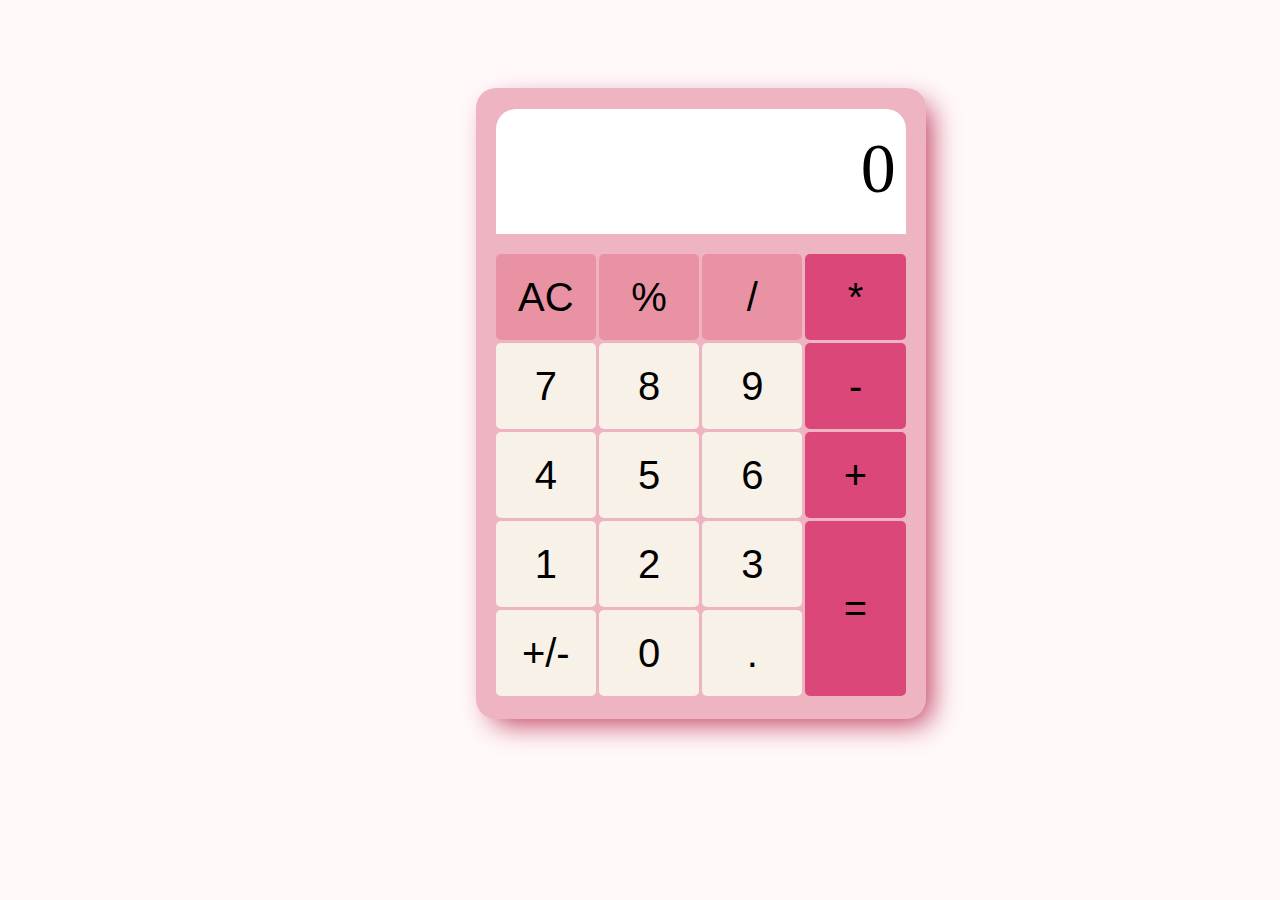
<file: index.html>
<!DOCTYPE html>
<html lang="en">
<head>
    <meta charset="UTF-8">
    <meta name="viewport" content="width=device-width, initial-scale=1.0">
    <link rel="stylesheet" href="style.css">
    <title>Calculator</title>
</head>
<body>
    <div class="calculator-container">
        <div class="calculator-display">
            <div class="number-on-display">0</div>
        </div>
        
        <div class="button-container">
            <button class="top-buttons">AC</button>
            <button class="top-buttons">%</button>
            <button class="top-buttons">/</button>
            <button class="right-buttons">*</button>

            <button class="middle-buttons">7</button>
            <button class="middle-buttons">8</button>
            <button class="middle-buttons">9</button>
            <button class="right-buttons">-</button>

            <button class="middle-buttons">4</button>
            <button class="middle-buttons">5</button>
            <button class="middle-buttons">6</button>
            <button class="right-buttons">+</button>

            <button class="middle-buttons">1</button>
            <button class="middle-buttons">2</button>
            <button class="middle-buttons">3</button>
            <button class="bigger-button">=</button>

            <button class="middle-buttons">+/-</button>
            <button class="middle-buttons">0</button>
            <button class="middle-buttons">.</button>
        </div>
    </div>

    <script src="script.js"></script>
</body>
</html>
</file>
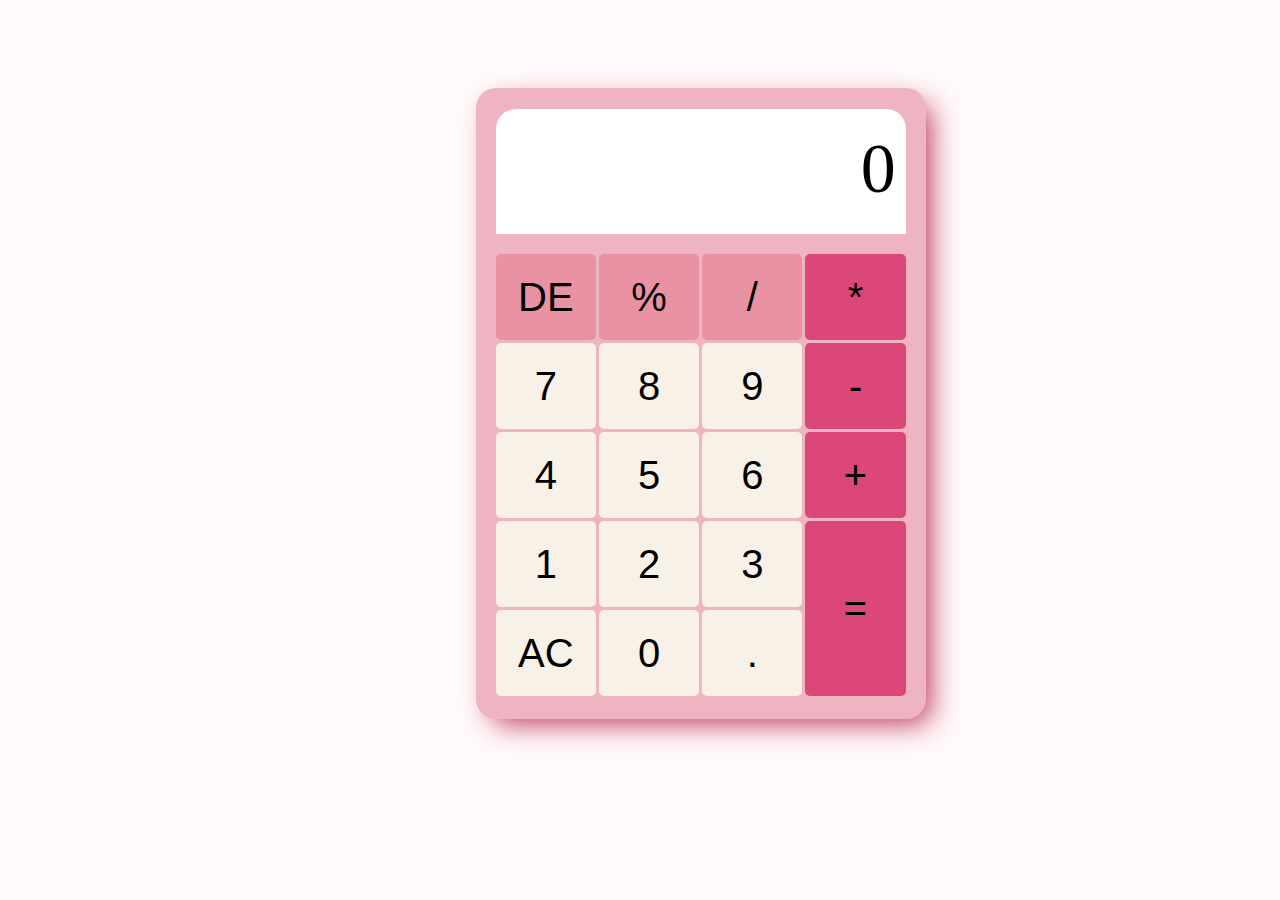
<file: main.html>
<!DOCTYPE html>
<html lang="en">
<head>
    <meta charset="UTF-8">
    <meta name="viewport" content="width=device-width, initial-scale=1.0">
    <link rel="stylesheet" href="style.css">
    <title>Calculator</title>
</head>
<body>
    <div class="calculator-container">
        <div class="calculator-display">
            <div class="number-on-display">0</div>
        </div>
        
        <div class="button-container">
            <button class="top-buttons">DE</button>
            <button class="top-buttons">%</button>
            <button class="top-buttons">/</button>
            <button class="right-buttons">*</button>

            <button class="middle-buttons">7</button>
            <button class="middle-buttons">8</button>
            <button class="middle-buttons">9</button>
            <button class="right-buttons">-</button>

            <button class="middle-buttons">4</button>
            <button class="middle-buttons">5</button>
            <button class="middle-buttons">6</button>
            <button class="right-buttons">+</button>

            <button class="middle-buttons">1</button>
            <button class="middle-buttons">2</button>
            <button class="middle-buttons">3</button>
            <button class="bigger-button">=</button>

            <button class="middle-buttons">AC</button>
            <button class="middle-buttons">0</button>
            <button class="middle-buttons">.</button>
        </div>
    </div>

    <script src="script.js"></script>
</body>
</html>
</file>
<file: style.css>
body {
    background-color: rgb(255, 249, 250);
}

.calculator-container {
    background-color: rgb(238, 180, 193);
    border-radius: 20px;
    height: 630px;
    width: 450px;
    margin-top: 7%;
    margin-left: 37%;
    padding-top: 1px; /* Optional */
    box-shadow: 10px 10px 29px -6px rgba(189,47,83,1);
}

.calculator-display {
    background: white;
    border-top-right-radius: 20px;
    border-top-left-radius: 20px;
    margin-left: 20px;
    margin-right: 20px;
    margin-top: 20px;
    height: 125px;
    width: 406x;
    font-size: 70px;
    padding-left: 10px;
    padding-right: 10px;
    padding-top: 20px;
    box-sizing: border-box;
    text-align: right;
}

.number-on-display {
    color: black;
}

.button-container {
    display: grid;
    grid-template-columns: repeat(4, 1fr); /* Four equal columns */
    grid-auto-rows: 86px; /* Set the row height */
    gap: 3px; /* Add a gap between buttons */
    padding: 20px;
}

.button-container button {
    font-size: 40px;
    width: 100%; /* Make buttons fill the grid cell */
    height: 100%; /* Make buttons fill the grid cell */
    border: none;
    border-radius: 5px;
}

.bigger-button {
    background-color: rgb(218, 71, 120);
    grid-row: span 2;
    height: 100%;
}

.middle-buttons {
    background-color: rgb(247, 241, 232);
}

.middle-buttons:active {
    background-color: rgb(255, 254, 252);
}

.right-buttons {
    background-color: rgb(218, 71, 120);
}

.right-buttons:active {
    background-color: rgb(241, 79, 133);
}

.top-buttons {
    background-color: rgb(233, 146, 164);
}

.top-buttons:active {
    background-color: rgb(250, 163, 181);
}
</file>
